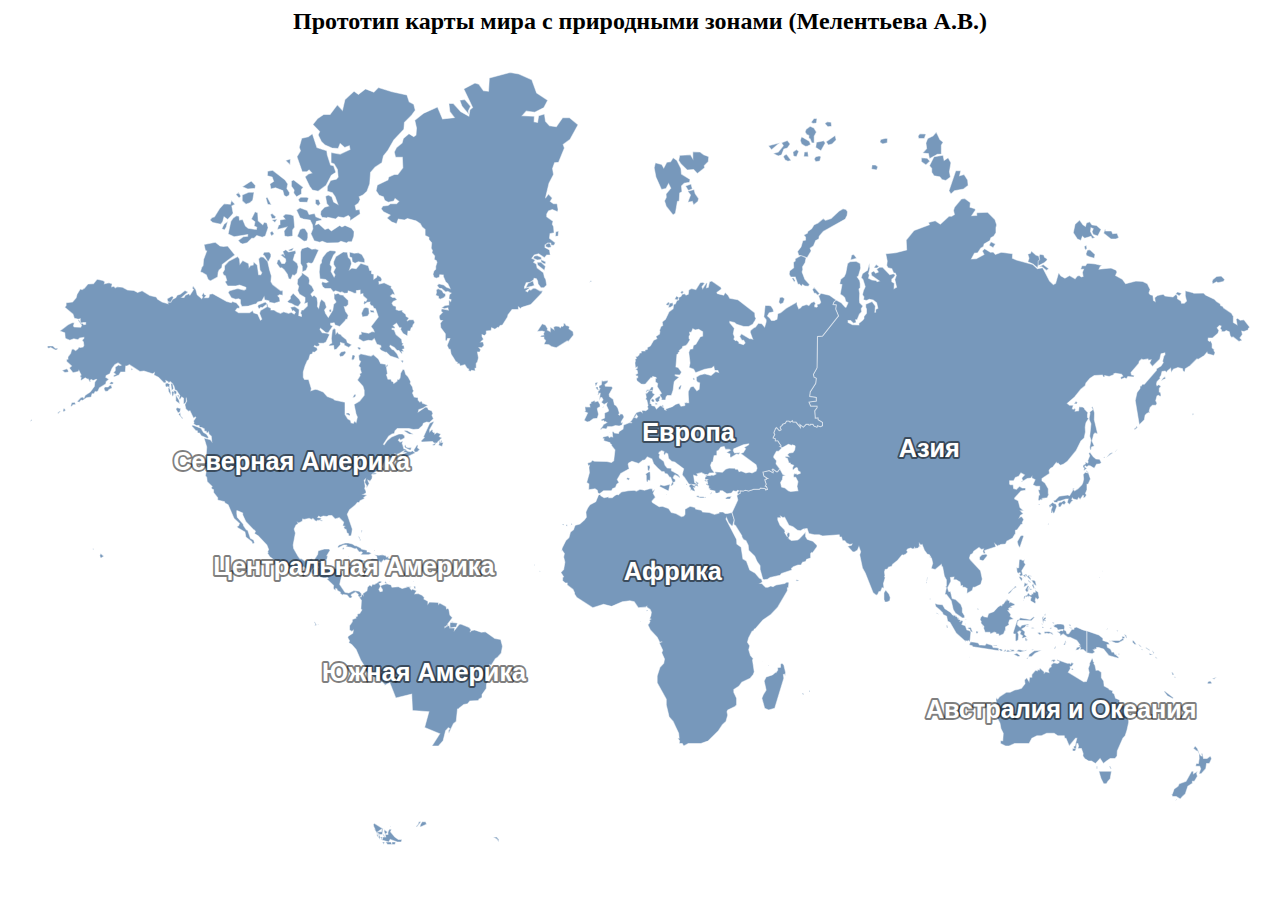
<file: map/index.html>
<html>
<head>
<meta charset="utf-8">
<title>Мелентьева А.В.</title>
</head>
<body>
    <section id="preview" class="preview section-margin-b-m">
        <h2 style="text-align: center;">Прототип карты мира с природными зонами (Мелентьева А.В.)</h2>
        <div class="preview__content">
          <div id='map-container'></div>
          <link href="map.css" rel="stylesheet">
          <script src="raphael.min.js"></script>
          <script src="settings.js"></script>
          <script src="paths.js"></script>
          <script src="map.js"></script>
          <script>
          map_cfg.mapWidth = 0;
          var map = new FlaMap(map_cfg);
          map.drawOnDomReady('map-container');
          document.addEventListener('DOMContentLoaded', function() {
    var watermarkElement = document.querySelector('path[fill="#999999"]');
    
    if (watermarkElement) {
        watermarkElement.remove();
    } else {
        console.log('Элемент с водяным знаком не найден.');
    }
});
          </script>
        </div>
      </section>
</body>
</html>
</file>
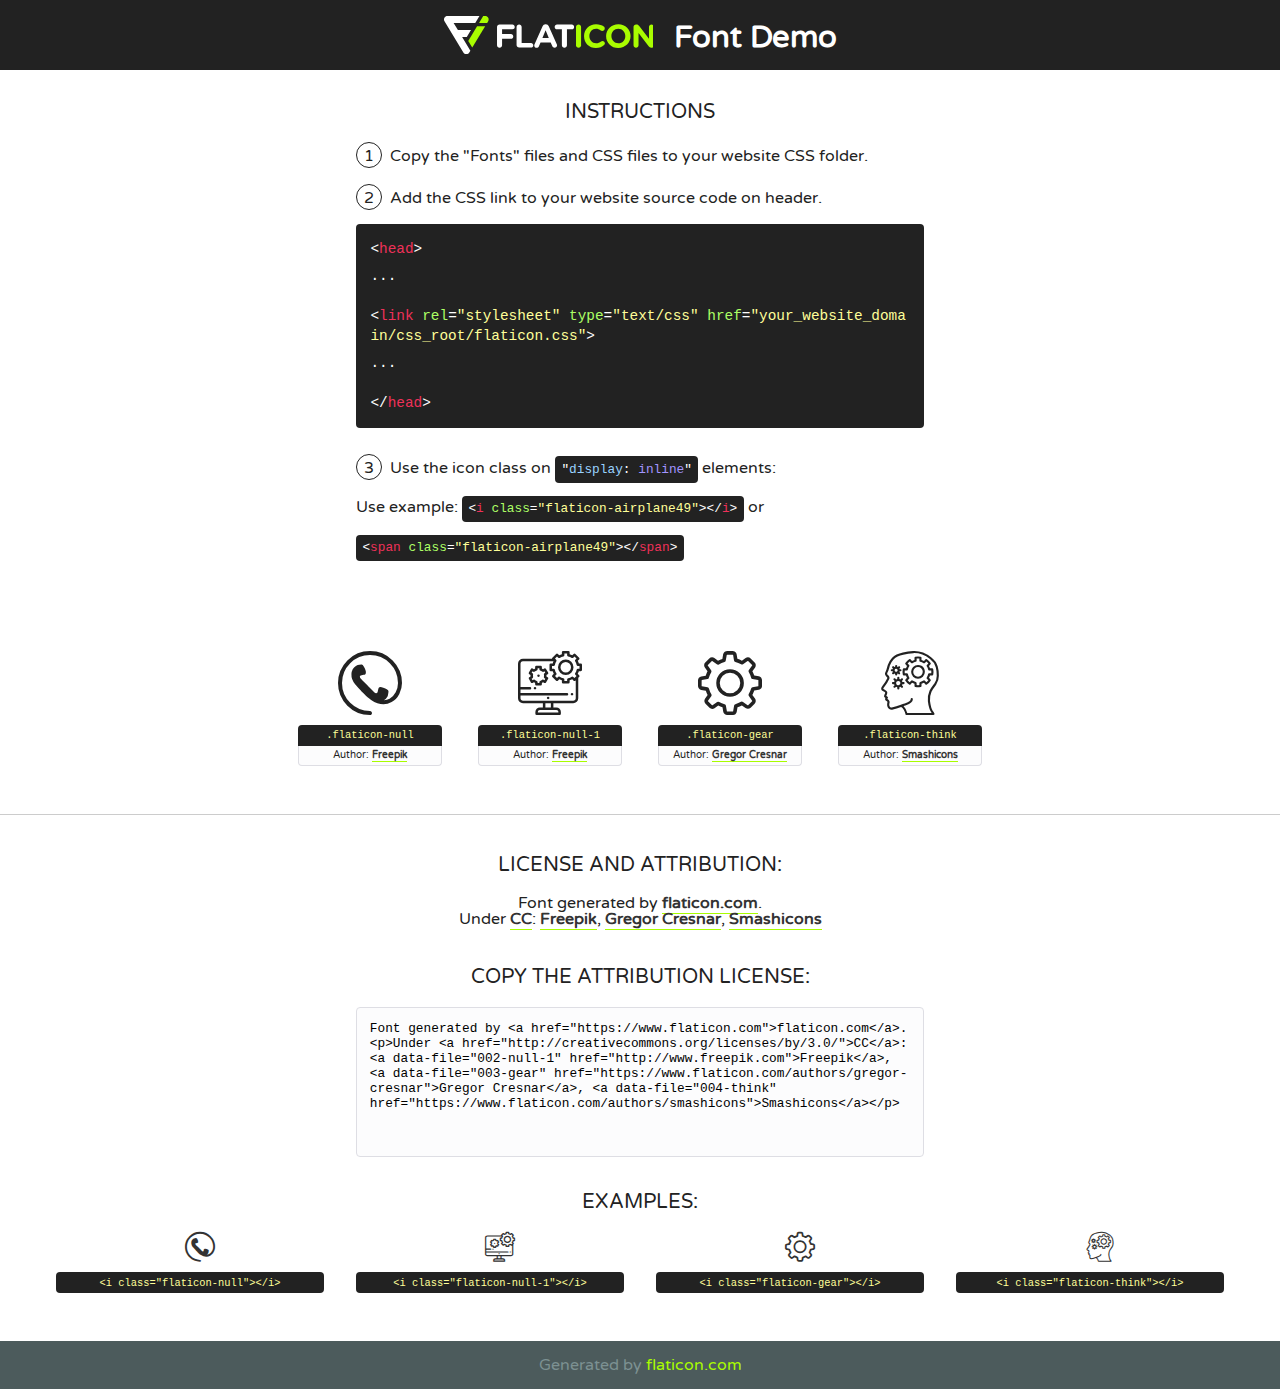
<file: assets/fonts/flaticon.html>
<!DOCTYPE html>
<!--
  Flaticon icon font: Flaticon
  Creation date: 02/06/2020 05:24
-->
<html>
<!DOCTYPE html>
<html>

<head>
    <title>Flaticon WebFont</title>
    <link href="http://fonts.googleapis.com/css?family=Varela+Round" rel="stylesheet" type="text/css" />
    <link rel="stylesheet" type="text/css" href="flaticon.css">
    <meta charset="UTF-8">
    <style>
    html, body, div, span, applet, object, iframe,
    h1, h2, h3, h4, h5, h6, p, blockquote, pre,
    a, abbr, acronym, address, big, cite, code,
    del, dfn, em, img, ins, kbd, q, s, samp,
    small, strike, strong, sub, sup, tt, var,
    b, u, i, center,
    dl, dt, dd, ol, ul, li,
    fieldset, form, label, legend,
    table, caption, tbody, tfoot, thead, tr, th, td,
    article, aside, canvas, details, embed, 
    figure, figcaption, footer, header, hgroup, 
    menu, nav, output, ruby, section, summary,
    time, mark, audio, video {
        margin: 0;
        padding: 0;
        border: 0;
        font-size: 100%;
        font: inherit;
        vertical-align: baseline;
    }
    /* HTML5 display-role reset for older browsers */
    article, aside, details, figcaption, figure, 
    footer, header, hgroup, menu, nav, section {
        display: block;
    }
    body {
        line-height: 1;
    }
    ol, ul {
        list-style: none;
    }
    blockquote, q {
        quotes: none;
    }
    blockquote:before, blockquote:after,
    q:before, q:after {
        content: '';
        content: none;
    }
    table {
        border-collapse: collapse;
        border-spacing: 0;
    }
    body {
        font-family: 'Varela Round', Helvetica, Arial, sans-serif;
        font-size: 16px;
        color: #222;
    }
    a {
        color: #333;
        border-bottom: 1px solid #a9fd00;
        font-weight: bold;
        text-decoration: none;
    }
    * {
        -moz-box-sizing: border-box;
        -webkit-box-sizing: border-box;
        box-sizing: border-box;
        margin: 0;
        padding: 0;
    }
    [class^="flaticon-"]:before, [class*=" flaticon-"]:before, [class^="flaticon-"]:after, [class*=" flaticon-"]:after {
        font-family: Flaticon;
        font-size: 30px;
        font-style: normal;
        margin-left: 20px;
        color: #333;
    }
    .wrapper {
        max-width: 600px;
        margin: auto;
        padding: 0 1em;
    }
    .title {
        font-size: 1.25em;
        text-align: center;
        margin-bottom: 1em;
        text-transform: uppercase;
    }
    header {
        text-align: center;
        background-color: #222;
        color: #fff;
        padding: 1em;
    }
    header .logo {
        width: 210px;
        height: 38px;
        display: inline-block;
        vertical-align: middle;
        margin-right: 1em;
        border: none;
    }
    header strong {
        font-size: 1.95em;
        font-weight: bold;
        vertical-align: middle;
        margin-top: 5px;
        display: inline-block;
    }
    .demo {
        margin: 2em auto;
        line-height: 1.25em;
    }
    .demo ul li {
        margin-bottom: 1em;
    }
    .demo ul li .num {
        color: #222;
        border-radius: 20px;
        display: inline-block;
        width: 26px;
        padding: 3px;
        height: 26px;
        text-align: center;
        margin-right: 0.5em;
        border: 1px solid #222;
    }
    .demo ul li code {
        background-color: #222;
        border-radius: 4px;
        padding: 0.25em 0.5em;
        display: inline-block;
        color: #fff;
        font-family: Consolas,Monaco,Lucida Console,Liberation Mono,DejaVu Sans Mono,Bitstream Vera Sans Mono,Courier New, monospace;
        font-weight: lighter;
        margin-top: 1em;
        font-size: 0.8em;
        word-break: break-all;
    }
    .demo ul li code.big {
        padding: 1em;
        font-size: 0.9em;
    }
    .demo ul li code .red {
        color: #EF3159;
    }
    .demo ul li code .green {
        color: #ACFF65;
    }
    .demo ul li code .yellow {
        color: #FFFF99;
    }
    .demo ul li code .blue {
        color: #99D3FF;
    }
    .demo ul li code .purple {
        color: #A295FF;
    }
    .demo ul li code .dots {
        margin-top: 0.5em;
        display: block;
    }
    #glyphs {
        border-bottom: 1px solid #ccc;
        padding: 2em 0;
        text-align: center;
    }
    .glyph {
        display: inline-block;
        width: 9em;
        margin: 1em;
        text-align: center;
        vertical-align: top;
        background: #FFF;
    }
    .glyph .glyph-icon {
        padding: 10px;
        display: block;
        font-family:"Flaticon";
        font-size: 64px;
        line-height: 1;
    }
    .glyph .glyph-icon:before {
        font-size: 64px;
        color: #222;
        margin-left: 0;
    }
    .class-name {
        font-size: 0.65em;
        background-color: #222;
        color: #fff;
        border-radius: 4px 4px 0 0;
        padding: 0.5em;
        color: #FFFF99;
        font-family: Consolas,Monaco,Lucida Console,Liberation Mono,DejaVu Sans Mono,Bitstream Vera Sans Mono,Courier New, monospace;
    }
    .author-name {
        font-size: 0.6em;
        background-color: #fcfcfd;
        border: 1px solid #DEDEE4;
        border-top: 0;
        border-radius: 0 0 4px 4px;
        padding: 0.5em;
    }
    .class-name:last-child {
        font-size: 10px;
        color:#888;
    }
    .class-name:last-child a {
        font-size: 10px;
        color:#555;
    }
    .class-name:last-child a:hover {
        color:#a9fd00;
    }
    .glyph > input {
        display: block;
        width: 100px;
        margin: 5px auto;
        text-align: center;
        font-size: 12px;
        cursor: text;
    }
    .glyph > input.icon-input {
        font-family:"Flaticon";
        font-size: 16px;
        margin-bottom: 10px;
    }
    .attribution .title {
        margin-top: 2em;
    }
    .attribution textarea {
        background-color: #fcfcfd;
        padding: 1em;
        border: none;
        box-shadow: none;
        border: 1px solid #DEDEE4;
        border-radius: 4px;
        resize: none;
        width: 100%;
        height: 150px;
        font-size: 0.8em;
        font-family: Consolas,Monaco,Lucida Console,Liberation Mono,DejaVu Sans Mono,Bitstream Vera Sans Mono,Courier New, monospace;
        -webkit-appearance: none;
    }
    .iconsuse {
        margin: 2em auto;
        text-align: center;
        max-width: 1200px;
    }
    .iconsuse:after {
        content: '';
        display: table;
        clear: both;
    }
    .iconsuse .image {
        float: left;
        width: 25%;
        padding: 0 1em;
    }
    .iconsuse .image p {
        margin-bottom: 1em;
    }
    .iconsuse .image span {
        display: block;
        font-size: 0.65em;
        background-color: #222;
        color: #fff;
        border-radius: 4px;
        padding: 0.5em;
        color: #FFFF99;
        margin-top: 1em;
        font-family: Consolas,Monaco,Lucida Console,Liberation Mono,DejaVu Sans Mono,Bitstream Vera Sans Mono,Courier New, monospace;
    }
    #footer {
        text-align: center;
        background-color: #4C5B5C;
        color: #7c9192;
        padding: 1em;
    }
    #footer a {
        border: none;
        color: #a9fd00;
        font-weight: normal;
    }
    @media (max-width: 960px) {
        .iconsuse .image {
            width: 50%;
        }
    }
    @media (max-width: 560px) {
        .iconsuse .image {
            width: 100%;
        }
    }
    </style>
</head>

<body class="characters-off">

    <header>
        <a href="https://www.flaticon.com" target="_blank" class="logo">
            <svg version="1.1" xmlns="http://www.w3.org/2000/svg" xmlns:xlink="http://www.w3.org/1999/xlink" xmlns:a="http://ns.adobe.com/AdobeSVGViewerExtensions/3.0/" viewBox="0 0 560.875 102.036" enable-background="new 0 0 560.875 102.036" xml:space="preserve">
                <defs>
                </defs>
                <g>
                    <g class="letters">
                        <path fill="#ffffff" d="M141.596,29.675c0-3.777,2.985-6.767,6.764-6.767h34.438c3.426,0,6.15,2.728,6.15,6.15
                        c0,3.43-2.724,6.149-6.15,6.149h-27.674v13.091h23.719c3.429,0,6.151,2.724,6.151,6.15c0,3.43-2.723,6.149-6.151,6.149h-23.719
                        v17.574c0,3.773-2.986,6.761-6.764,6.761c-3.779,0-6.764-2.989-6.764-6.761V29.675z"></path>
                        <path fill="#ffffff" d="M193.844,29.149c0-3.781,2.985-6.767,6.764-6.767c3.776,0,6.763,2.985,6.763,6.767v42.957h25.039
                        c3.426,0,6.149,2.726,6.149,6.153c0,3.425-2.723,6.15-6.149,6.15h-31.802c-3.779,0-6.764-2.986-6.764-6.768V29.149z"></path>
                        <path fill="#ffffff" d="M241.891,75.71l21.438-48.407c1.492-3.341,4.215-5.357,7.906-5.357h0.792
                        c3.686,0,6.323,2.017,7.815,5.357l21.439,48.407c0.436,0.967,0.701,1.845,0.701,2.723c0,3.602-2.809,6.501-6.414,6.501
                        c-3.161,0-5.269-1.845-6.499-4.655l-4.132-9.661h-27.059l-4.301,10.102c-1.144,2.631-3.426,4.214-6.237,4.214
                        c-3.517,0-6.24-2.81-6.24-6.325C241.1,77.64,241.451,76.677,241.891,75.71z M279.932,58.666l-8.521-20.297l-8.526,20.297H279.932
                        z"></path>
                        <path fill="#ffffff" d="M314.864,35.387H301.86c-3.429,0-6.239-2.813-6.239-6.238c0-3.429,2.811-6.24,6.239-6.24h39.533
                        c3.426,0,6.237,2.811,6.237,6.24c0,3.425-2.811,6.238-6.237,6.238h-13.001v42.785c0,3.773-2.99,6.761-6.764,6.761
                        c-3.779,0-6.764-2.989-6.764-6.761V35.387z"></path>
                        <path fill="#A9FD00" d="M352.615,29.149c0-3.781,2.985-6.767,6.767-6.767c3.774,0,6.761,2.985,6.761,6.767v49.024
                        c0,3.773-2.987,6.761-6.761,6.761c-3.781,0-6.767-2.989-6.767-6.761V29.149z"></path>
                        <path fill="#A9FD00" d="M374.132,53.836v-0.179c0-17.481,13.178-31.801,32.065-31.801c9.22,0,15.459,2.458,20.557,6.238
                        c1.402,1.054,2.637,2.985,2.637,5.357c0,3.692-2.985,6.59-6.681,6.59c-1.845,0-3.071-0.702-4.044-1.319
                        c-3.776-2.813-7.729-4.393-12.562-4.393c-10.364,0-17.831,8.611-17.831,19.154v0.173c0,10.542,7.291,19.329,17.831,19.329
                        c5.715,0,9.492-1.756,13.359-4.834c1.049-0.874,2.458-1.491,4.039-1.491c3.429,0,6.325,2.813,6.325,6.236
                        c0,2.106-1.056,3.78-2.282,4.834c-5.539,4.834-12.036,7.733-21.878,7.733C387.572,85.464,374.132,71.493,374.132,53.836z"></path>
                        <path fill="#A9FD00" d="M433.009,53.836v-0.179c0-17.481,13.79-31.801,32.766-31.801c18.981,0,32.592,14.143,32.592,31.628v0.173
                        c0,17.483-13.785,31.807-32.769,31.807C446.625,85.464,433.009,71.32,433.009,53.836z M484.224,53.836v-0.179
                        c0-10.539-7.725-19.326-18.626-19.326c-10.893,0-18.449,8.611-18.449,19.154v0.173c0,10.542,7.73,19.329,18.626,19.329
                        C476.676,72.986,484.224,64.378,484.224,53.836z"></path>
                        <path fill="#A9FD00" d="M506.233,29.321c0-3.774,2.99-6.763,6.767-6.763h1.401c3.252,0,5.183,1.583,7.029,3.953l26.093,34.265
                        V29.059c0-3.692,2.99-6.677,6.681-6.677c3.683,0,6.671,2.985,6.671,6.677v48.934c0,3.78-2.987,6.765-6.764,6.765h-0.436
                        c-3.257,0-5.188-1.581-7.034-3.953l-27.056-35.492v32.944c0,3.687-2.985,6.676-6.678,6.676c-3.683,0-6.673-2.989-6.673-6.676
                        V29.321z"></path>
                    </g>
                    <g class="insignia">
                        <path fill="#ffffff" d="M48.372,56.137h12.517l11.156-18.537H37.186L25.688,18.539h57.825L94.668,0H9.271
                        C5.925,0,2.842,1.801,1.198,4.716c-1.644,2.907-1.593,6.482,0.134,9.343l50.38,83.501c1.678,2.781,4.689,4.476,7.938,4.476
                        c3.246,0,6.257-1.695,7.935-4.476l2.898-4.804L48.372,56.137z"></path>
                        <g class="i">
                            <path fill="#A9FD00" d="M93.575,18.539h0.031v0.004l21.652,0.004l2.705-4.488c1.727-2.861,1.778-6.436,0.133-9.343
                            C116.454,1.801,113.371,0,110.026,0h-5.294L93.575,18.539z"></path>
                            <polygon fill="#A9FD00" points="88.291,27.356 64.725,66.486 75.519,84.404 109.942,27.356"></polygon>
                        </g>
                    </g>
                </g>
            </svg>
        </a>
        <strong>Font Demo</strong>
    </header>


    <section class="demo wrapper">

        <p class="title">Instructions</p>

        <ul>
            <li>
                <span class="num">1</span>Copy the "Fonts" files and CSS files to your website CSS folder.
            </li>
            <li>
                <span class="num">2</span>Add the CSS link to your website source code on header.
                <code class="big">
                    &lt;<span class="red">head</span>&gt;
                    <br/><span class="dots">...</span>
                    <br/>&lt;<span class="red">link</span> <span class="green">rel</span>=<span class="yellow">"stylesheet"</span> <span class="green">type</span>=<span class="yellow">"text/css"</span> <span class="green">href</span>=<span class="yellow">"your_website_domain/css_root/flaticon.css"</span>&gt;
                    <br/><span class="dots">...</span>
                    <br/>&lt;/<span class="red">head</span>&gt;
                </code>
            </li>

            <li>
                <p>
                    <span class="num">3</span>Use the icon class on <code>"<span class="blue">display</span>:<span class="purple"> inline</span>"</code> elements:
                    <br />
                    Use example: <code>&lt;<span class="red">i</span> <span class="green">class</span>=<span class="yellow">&quot;flaticon-airplane49&quot;</span>&gt;&lt;/<span class="red">i</span>&gt;</code> or <code>&lt;<span class="red">span</span> <span class="green">class</span>=<span class="yellow">&quot;flaticon-airplane49&quot;</span>&gt;&lt;/<span class="red">span</span>&gt;</code>
            </li>
        </ul>

    </section>




   <section id="glyphs">          
    
      
        <div class="glyph"><div class="glyph-icon flaticon-null"></div>
            <div class="class-name">.flaticon-null</div>
            <div class="author-name">Author: <a data-file="001-null" href="http://www.freepik.com">Freepik</a> </div> 
        </div>        
        
        <div class="glyph"><div class="glyph-icon flaticon-null-1"></div>
            <div class="class-name">.flaticon-null-1</div>
            <div class="author-name">Author: <a data-file="002-null-1" href="http://www.freepik.com">Freepik</a> </div> 
        </div>        
        
        <div class="glyph"><div class="glyph-icon flaticon-gear"></div>
            <div class="class-name">.flaticon-gear</div>
            <div class="author-name">Author: <a data-file="003-gear" href="https://www.flaticon.com/authors/gregor-cresnar">Gregor Cresnar</a> </div> 
        </div>        
        
        <div class="glyph"><div class="glyph-icon flaticon-think"></div>
            <div class="class-name">.flaticon-think</div>
            <div class="author-name">Author: <a data-file="004-think" href="https://www.flaticon.com/authors/smashicons">Smashicons</a> </div> 
        </div>        
        

    </section>



    <section class="attribution wrapper"   style="text-align:center;">

      <div class="title">License and attribution:</div><div class="attrDiv">Font generated by <a href="https://www.flaticon.com">flaticon.com</a>. <div><p>Under <a href="http://creativecommons.org/licenses/by/3.0/">CC</a>: <a data-file="002-null-1" href="http://www.freepik.com">Freepik</a>, <a data-file="003-gear" href="https://www.flaticon.com/authors/gregor-cresnar">Gregor Cresnar</a>, <a data-file="004-think" href="https://www.flaticon.com/authors/smashicons">Smashicons</a></p>  </div>
      </div>
      <div class="title">Copy the Attribution License:</div>

    <textarea onclick="this.focus();this.select();">Font generated by &lt;a href=&quot;https://www.flaticon.com&quot;&gt;flaticon.com&lt;/a&gt;. <p>Under <a href="http://creativecommons.org/licenses/by/3.0/">CC</a>: <a data-file="002-null-1" href="http://www.freepik.com">Freepik</a>, <a data-file="003-gear" href="https://www.flaticon.com/authors/gregor-cresnar">Gregor Cresnar</a>, <a data-file="004-think" href="https://www.flaticon.com/authors/smashicons">Smashicons</a></p>  
     </textarea>

    </section>

    <section class="iconsuse">

          <div class="title">Examples:</div>            
             
            <div class="image">
                <p>
                    <i class="glyph-icon flaticon-null"></i> 
                    <span>&lt;i class=&quot;flaticon-null&quot;&gt;&lt;/i&gt;</span>
                </p>
            </div>
            
            <div class="image">
                <p>
                    <i class="glyph-icon flaticon-null-1"></i> 
                    <span>&lt;i class=&quot;flaticon-null-1&quot;&gt;&lt;/i&gt;</span>
                </p>
            </div>
            
            <div class="image">
                <p>
                    <i class="glyph-icon flaticon-gear"></i> 
                    <span>&lt;i class=&quot;flaticon-gear&quot;&gt;&lt;/i&gt;</span>
                </p>
            </div>
            
            <div class="image">
                <p>
                    <i class="glyph-icon flaticon-think"></i> 
                    <span>&lt;i class=&quot;flaticon-think&quot;&gt;&lt;/i&gt;</span>
                </p>
            </div>
                       
        </div>
                            
    </section>

<div id="footer">
    <div>Generated by <a href="https://www.flaticon.com">flaticon.com</a>
    </div>
</div>



</body>
</html>
</file>
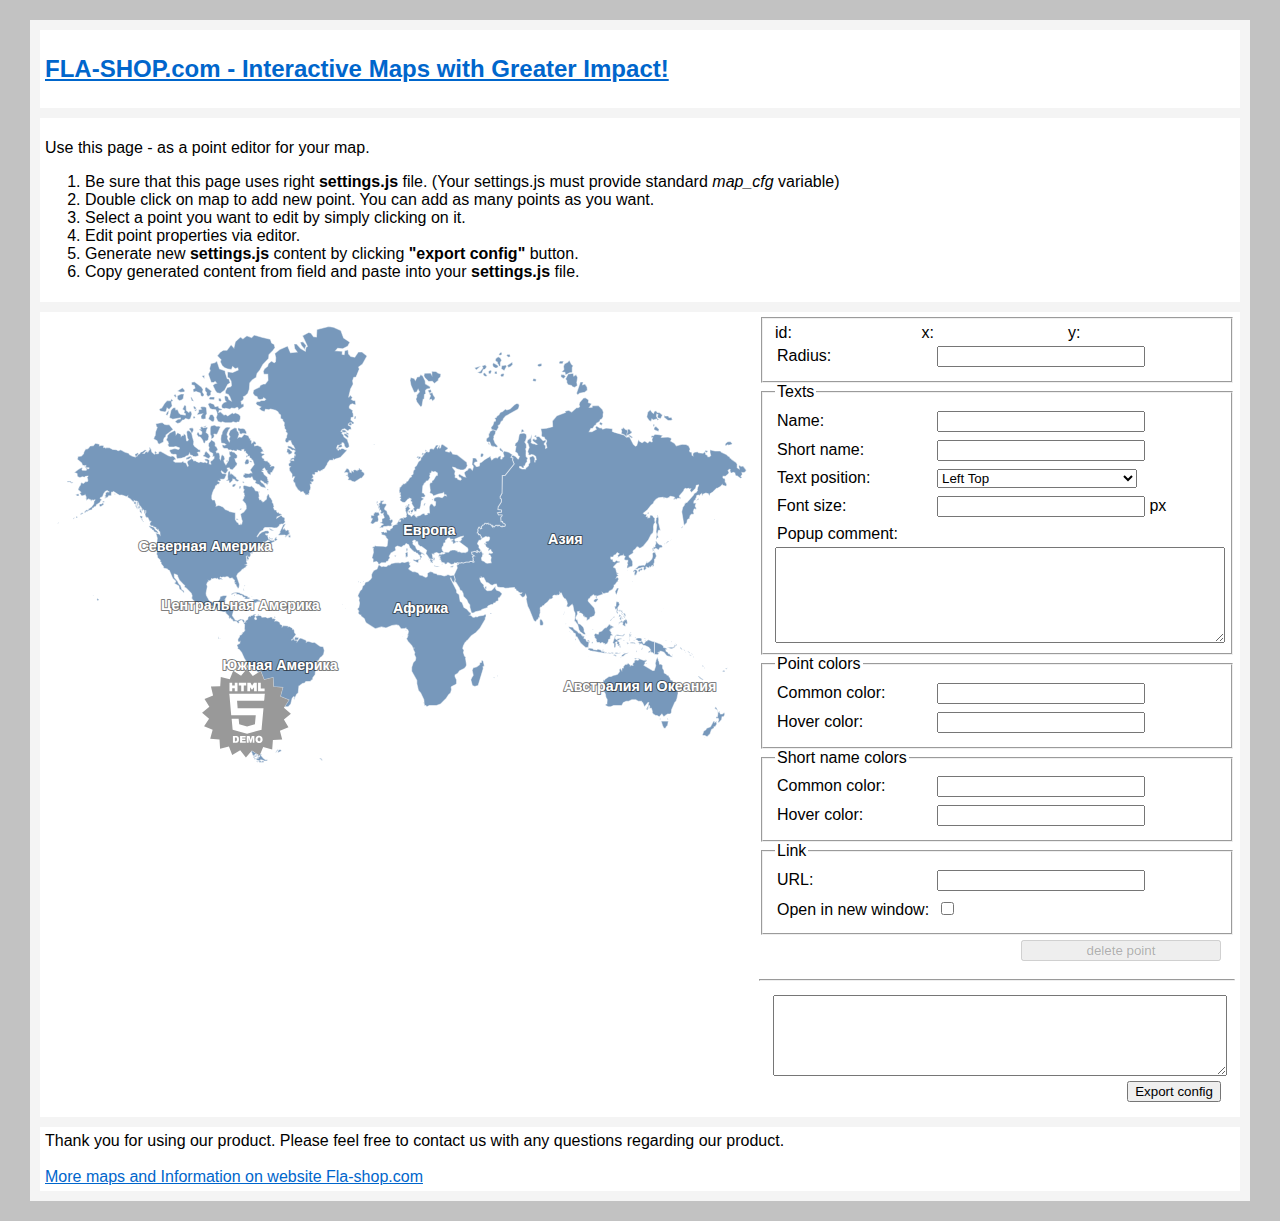
<file: map/tools/points_editor.html>
<!DOCTYPE HTML PUBLIC "-//W3C//DTD HTML 4.01 Transitional//EN"
        "http://www.w3.org/TR/html4/loose.dtd">
<html>
<head>
    <title>Points editor for HTML5 map</title>
    <meta http-equiv="content-type" content="text/html; charset=utf-8">
    <script src="../raphael.min.js" type="text/javascript"></script>
    <script src="../map.js" type="text/javascript"></script>
    <script src="../settings.js" type="text/javascript"></script>
    <script src="../paths.js" type="text/javascript"></script>
    <script src="https://code.jquery.com/jquery-1.12.0.min.js" type="text/javascript"></script>
    <script src="http://cdn.html5maps.com/3d_party/farbtastic/1.3u/farbtastic.min.js" type="text/javascript"></script>
    <link href="../map.css" rel="stylesheet" type="text/css">
    <link href="http://cdn.html5maps.com/3d_party/farbtastic/1.3u/farbtastic.css" rel="stylesheet" type="text/css">
    <style type="text/css">
        a:link { color:#06c;  text-decoration:underline; }
        a:visited { color:#06c; text-decoration:underline; }
        a:active { color:#06c; text-decoration:underline; }
        a:hover { color:#147; text-decoration:underline; }
        body { background-color: #c2c2c2; margin: 20px 30px; font-family: arial, Trebuchet MS, sans-serif; }
        #wrapp { background-color: #f4f4f4; padding: 10px; }
        #wrapp > div { background-color: white; margin-top: 10px; padding: 5px; }
        #header { padding: 10px; margin-top: 0 !important; }
        #container { float: left; width: 60%; }
        #tools { float: left; width: 40%; }
        .fm-scale { bottom: 0; }
        .fm-scale a:hover { text-decoration: none; }
        .f2 { float: left; width: 50%; }
        .f3 { float: left; width: 33%; }
        .c { clear: both; }
        label { display: inline-block; margin: 4px 2px; }
        span.title { display: inline-block; width: 160px; }
        fieldset input, fieldset select { width: 200px; }
        fieldset input[type=checkbox] {width: auto; }
        .colorpicker { margin-left: -50px; margin-top: -120px; position: absolute; z-index: 10; }
    </style>
</head>
<body>
    <div id="wrapp">
        <div id="header">
            <h2><a href="http://www.fla-shop.com">FLA-SHOP.com - Interactive Maps with Greater Impact!</a></h2>
        </div>
        <div id="instructions">
            <p>Use this page - as a point editor for your map.</p>
            <p>
                <ol>
            <li>Be sure that this page uses right <b>settings.js</b> file. (Your settings.js must provide standard <i>map_cfg</i> variable)</li>
            <li>Double click on map to add new point. You can add as many points as you want.</li>
            <li>Select a point you want to edit by simply clicking on it.</li>
            <li>Edit point properties via editor.</li>
            <li>Generate new <b>settings.js</b> content by clicking <b>"export config"</b> button.</li>
            <li>Copy generated content from field and paste into your <b>settings.js</b> file.</li>
        </ol>
            </p>
        </div>
        <div>
        <div id="container"></div>
        <div id="tools">
            <form action="">
            <fieldset>
                <div class="f3">id: <span id="pointID"></span></div>
                <div class="f3">x: <span id="pointX"></span></div>
                <div class="f3">y: <span id="pointY"></span></div><br/>
                <label><span class="title">Radius: </span><input type="number" name="pointRadius" id="pointRadius" min="1" max="15" value=""/></label>
            </fieldset>
            <fieldset>
                <legend>Texts</legend>
                <label><span class="title">Name: </span><input type="text" name="pointName" id="pointName" value=""/></label>
                <label><span class="title">Short name: </span><input type="text" name="pointShortname" id="pointShortname" value="" /></label>

                <label><span class="title">Text position: </span><select name="pointTextPos" id="pointTextPos">
                    <option value="left-top">Left Top</option>
                    <option value="left-middle">Left Middle</option>
                    <option value="left-bottom">Left Bottom</option>
                    <option value="middle-top">Center Top</option>
                    <option value="middle-middle">Center Middle</option>
                    <option value="middle-bottom">Center Bottom</option>
                    <option value="right-top">Right Top</option>
                    <option value="right-middle">Right Middle</option>
                    <option value="right-bottom">Right Bottom</option>
                </select></label>
                <label><span class="title">Font size: </span><input type="number" name="pointFS" id="pointFS" min="3" max="20"s/> px</label>
                <br/>
                <label for="pointComment">Popup comment: </label>
                <textarea rows="6" cols="10" style="width: 100%" id="pointComment"></textarea>
            </fieldset>
            <fieldset>
                <legend>Point colors</legend>
                <label><span class="title">Common color: </span><input class="color colorSimple" type="text" name="pointColor" id="pointColor" value="" style="background-color: white"  /><div class="colorpicker"></div></label>
                <label><span class="title">Hover color: </span><input class="color colorOver" type="text" name="pointColorOver" id="pointColorOver" value="" style="background-color: white"  /><div class="colorpicker"></div></label>
            </fieldset>
            <fieldset>
                <legend>Short name colors</legend>
                <label><span class="title">Common color: </span><input class="color colorSimple" type="text" name="pointNameColor" id="pointNameColor" value="" style="background-color: white"  /><div class="colorpicker"></div></label>
                <label><span class="title">Hover color: </span><input class="color colorOver" type="text" name="pointNameColorOver" id="pointNameColorOver" value="" style="background-color: white"  /><div class="colorpicker"></div></label>
            </fieldset>
            <fieldset>
                <legend>Link</legend>
                <label><span class="title">URL: </span><input type="text" name="pointLink" id="pointLink"  /></label>
                <label><span class="title">Open in new window: </span><input type="checkbox" name="pointLinkNW" id="pointLinkNW"  /></label>
            </fieldset>
            <fieldset style="border: none;">
                <input type="button" value="delete point" onclick="deletePoint()" style="float: right">
            </fieldset>
            <hr>
            </form>

            <fieldset style="border: none">
                <textarea rows="5" cols="10" style="width: 100%" id="exportResult"></textarea>
                <button type="button" onclick="clearSelection(); $('#exportResult').val(exportConfig());"  style="float: right; margin-top: 5px">Export config</button>
            </fieldset>
        </div>
        <div class="c"></div>
        </div>
        <div id="footer">
            Thank you for using our product.  Please feel free to contact us with any questions regarding our product.
            <br>
            <br>
            <a href="http://www.fla-shop.com">More maps and Information on website Fla-shop.com</a>
        </div>
    </div>
<script type="text/javascript">
    var toOverride = {
        mapWidth: 0,
        shadowAllow: false,
        zoomEnable: false,
        ignoreLinks: true
    };
    var toStore = {};
    for (var p in toOverride) if (toOverride.hasOwnProperty(p)) {
        toStore[p] = map_cfg[p];
        map_cfg[p] = toOverride[p];
    }
    if ( ! map_cfg.points)
        map_cfg.points = {};
    var map = new FlaMap(map_cfg);
    var pX = $('#pointX');
    var pY = $('#pointY');
    var pID = $('#pointID');
    var pN = $('#pointName');
    var pSN = $('#pointShortname');
    var pC  = $('#pointColor');
    var pCO = $('#pointColorOver');
    var pNC  = $('#pointNameColor');
    var pNCO = $('#pointNameColorOver');
    var pR   = $('#pointRadius');
    var pTP  = $('#pointTextPos');
    var pCmt = $('#pointComment');
    var pFS  = $('#pointFS');
    var pU = $('#pointLink');
    var pUNW = $('#pointLinkNW');

    var slctd = null;
    function clearSelection() {
        $('form')[0].reset();
        $('form input.color').css('backgroundColor', '');
        pY.html('');
        pX.html('');
        pID.html('');
        $('form input[type=button]').attr('disabled', 'disabled');
        map.setPointAttr(slctd, {
            'borderColor':null,
            'borderColorOver': null
        });
        slctd = null;
    }
    function selectPoint(pid) {
        pX.html(map.fetchPointAttr(pid, 'x'));
        pY.html(map.fetchPointAttr(pid, 'y'));
        pID.html(pid);
        slctd = pid;
        var pos = map.fetchPointAttr(pid, 'textPos');
        pR.val(map.fetchPointAttr(pid, 'radius'));
        pN.val(map.fetchPointAttr(pid, 'name'));
        pSN.val(map.fetchPointAttr(pid, 'shortname'));
        pCmt.val(map.fetchPointAttr(pid, 'comment'));
        pTP.val(pos ? pos : 'right-middle');
        pC.val(map.fetchPointAttr(pid, 'color')).css('backgroundColor', pC.val());
        pCO.val(map.fetchPointAttr(pid, 'colorOver')).css('backgroundColor', pCO.val());
        pNC.val(map.fetchPointAttr(pid, 'nameColor')).css('backgroundColor', pNC.val());
        pNCO.val(map.fetchPointAttr(pid, 'nameColorOver')).css('backgroundColor', pNCO.val());
        pFS.val(parseInt(map.fetchPointAttr(pid, 'nameFontSize')));
        pU.val(map.fetchPointAttr(pid, 'link'));
        pUNW.prop('checked', map.fetchPointAttr(pid, 'isNewWindow') ? 'checked' : false);
        $('form input[type=button]').attr('disabled', false);
    }

    map.drawOnDomReady('container', function() {
        map.on('dblclick', function(ev, sid, map){
            var p = map.addPoint(ev.onMapX, ev.onMapY);
            clearSelection();
            selectPoint(p);
        });
        map.on('click', function(ev, sid, map){
            if (slctd != sid) {
                applyChanges();
                clearSelection();
                if (sid && map.mapConfig.points[sid]) {
                    selectPoint(sid);
                }
            }
        });
        var lastX = 0, lastY = 0, is_moving = false;
        map.on('mousedown', function(ev, sid, map) { if (sid && map.mapConfig.points[sid]) {
            if (ev.which == 1) {
                lastX = ev.onMapX;
                lastY = ev.onMapY;
                is_moving = sid;
                ev.stopPropagation();
            }
        } });
        map.on('mouseup', function(ev, sid, map) {
            lastX = 0;
            lastY = 0;
            is_moving = false;
        });
        map.on('mousemove', function(ev, sid, map) {
            if (is_moving) {
                var dx = ev.onMapX - lastX,
                    dy = ev.onMapY - lastY;
                map.setPointAttr(is_moving, {
                    x: map.fetchPointAttr(is_moving, 'x')+dx,
                    y: map.fetchPointAttr(is_moving, 'y')+dy
                });
                lastX = ev.onMapX;
                lastY = ev.onMapY;
                if (is_moving === slctd) {
                    pX.html(map.fetchPointAttr(is_moving, 'x'));
                    pY.html(map.fetchPointAttr(is_moving, 'y'));
                }
                ev.stopPropagation();
            }
        });
        clearSelection();
        $('form fieldset input, form fieldset select, form fieldset textarea')
                .on('change', applyChanges)
                .on('blur', applyChanges);
    });

    function applyChanges() {
        if (slctd) {
            var cfg = {
                name: pN.val(),
                shortname: pSN.val(),
                comment: pCmt.val(),
                textPos: pTP.val(),
                color: pC.val() ? pC.val() : null,
                colorOver: pCO.val() ? pCO.val() : null,
                nameColor: pNC.val() ? pNC.val() : null,
                nameColorOver: pNCO.val() ? pNCO.val() : null,
                link: pU.val() ? pU.val() : null,
                isNewWindow: pU.val() ? (pUNW.prop('checked') ? true : false) : null
            };
            if (parseFloat(pR.val()))
                cfg.radius = parseFloat(pR.val());
            if (parseInt(pFS.val()))
                cfg.nameFontSize = parseInt(pFS.val())+'px';
            else
                cfg.nameFontSize = null;
            map.setPointAttr(slctd, cfg);
        }
    }

    function deletePoint() {
        if (slctd) {
            var n = map.fetchPointAttr(slctd, 'name');
            if ( ! confirm("Are you sure, that you want to delete point %s?".replace('%s', n ? n+' ('+slctd+')' : slctd)))
                return;
            map.deletePoint(slctd);
            clearSelection();
        }
    }

    function exportConfig() {
        if ( ! JSON)
            return 'This browser doesn\'t support JSON serialization API';
        var r = {}, p = null;
        for (p in map_cfg) if (map_cfg.hasOwnProperty(p)) {
            r[p] = map.mapConfig[p];
        }
        for (p in toStore) if (toStore.hasOwnProperty(p)) {
            r[p] = toStore[p];
        }
        return 'var map_cfg = '+JSON.stringify(r, null, 4);
    }

    $('.color~.colorpicker').each(function(){
        var me = this;

        $(this).farbtastic(function(color){
            var textColor = this.hsl[2] > 0.5 ? '#000' : '#fff';

            $(me).prev().css({
                background: color,
                color: textColor
            }).val(color);

        });

        $.farbtastic(this).setColor($(this).prev().val());

        $($(this).prev()[0]).bind('change', function(){
            $.farbtastic(me).setColor(this.value);
        });

        $(this).hide();
        $(this).prev().bind('focus', function(){
            $(this).next().fadeIn();
        });
        $(this).prev().bind('blur', function(){
            $(this).next().fadeOut();
        });
    });
    setInterval(function() {
        if (slctd) {
            var c = map.fetchPointAttr(slctd, 'borderColor');
            map.setPointAttr(slctd, {
                'borderColor': c == 'red' ? null : 'red',
                'borderColorOver': c == 'red' ? null : 'red'
            });
        }
    }, 500)
</script>
</body>
</html>
</file>
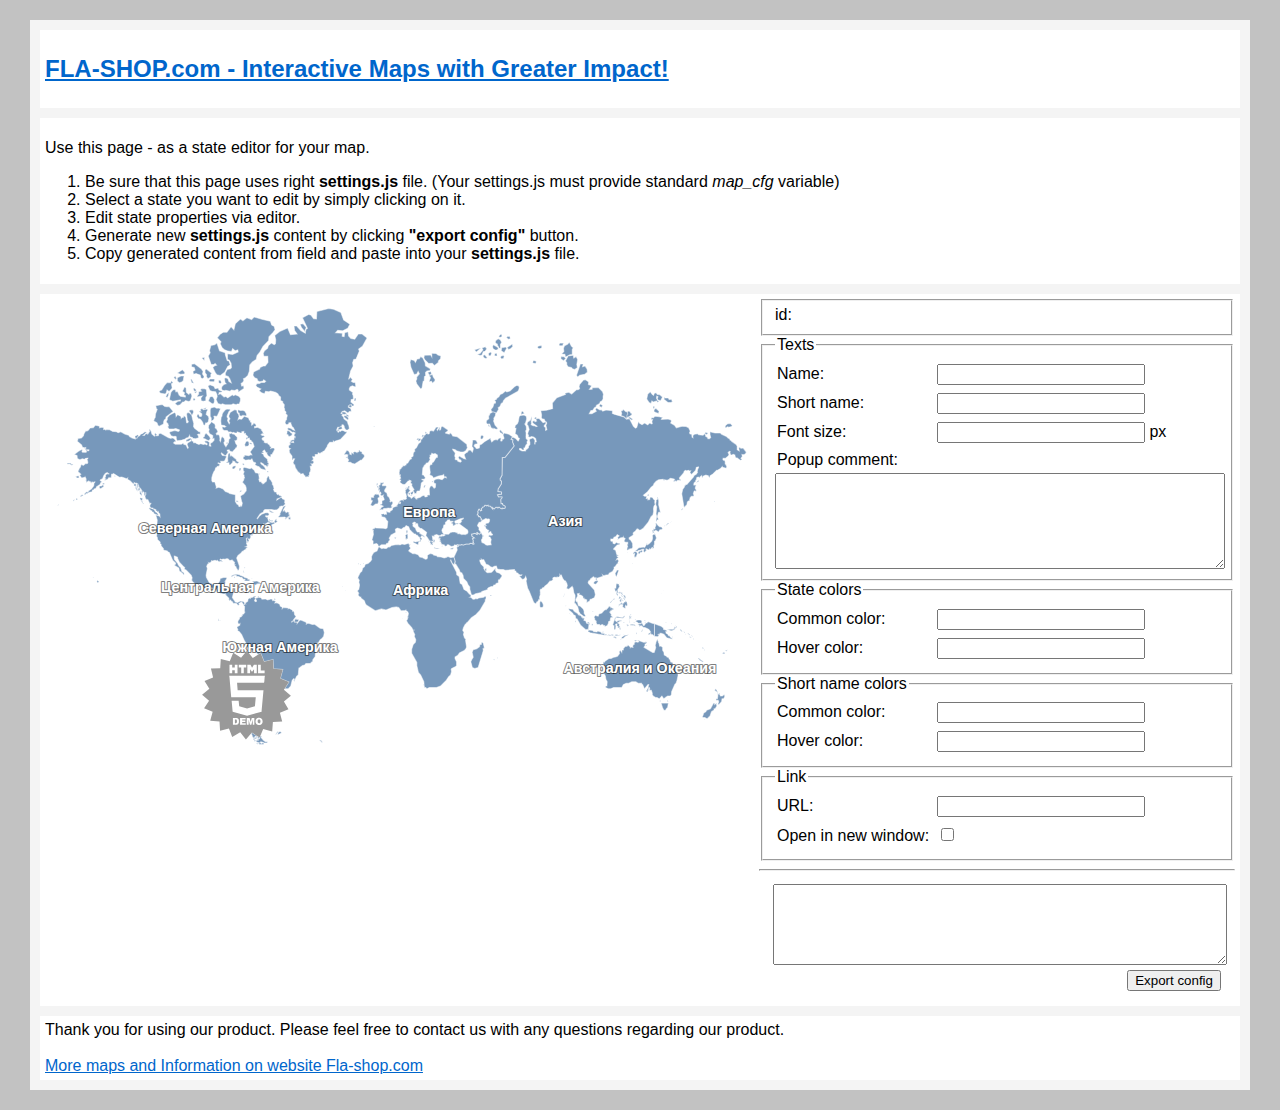
<file: map/tools/states_editor.html>
<!DOCTYPE HTML PUBLIC "-//W3C//DTD HTML 4.01 Transitional//EN"
        "http://www.w3.org/TR/html4/loose.dtd">
<html>
<head>
    <title>States editor for HTML5 map</title>
    <meta http-equiv="content-type" content="text/html; charset=utf-8">
    <script src="../raphael.min.js" type="text/javascript"></script>
    <script src="../map.js" type="text/javascript"></script>
    <script src="../settings.js" type="text/javascript"></script>
    <script src="../paths.js" type="text/javascript"></script>
    <script src="https://code.jquery.com/jquery-1.12.0.min.js" type="text/javascript"></script>
    <script src="http://cdn.html5maps.com/3d_party/farbtastic/1.3u/farbtastic.min.js" type="text/javascript"></script>
    <link href="../map.css" rel="stylesheet" type="text/css">
    <link href="http://cdn.html5maps.com/3d_party/farbtastic/1.3u/farbtastic.css" rel="stylesheet" type="text/css">
    <style type="text/css">
        a:link { color:#06c;  text-decoration:underline; }
        a:visited { color:#06c; text-decoration:underline; }
        a:active { color:#06c; text-decoration:underline; }
        a:hover { color:#147; text-decoration:underline; }
        body { background-color: #c2c2c2; margin: 20px 30px; font-family: arial, Trebuchet MS, sans-serif; }
        #wrapp { background-color: #f4f4f4; padding: 10px; }
        #wrapp > div { background-color: white; margin-top: 10px; padding: 5px; }
        #header { padding: 10px; margin-top: 0 !important; }
        #container { float: left; width: 60%; }
        #tools { float: left; width: 40%; }
        .fm-scale { bottom: 0; }
        .fm-scale a:hover { text-decoration: none; }
        .f2 { float: left; width: 50%; }
        .f3 { float: left; width: 33%; }
        .c { clear: both; }
        label { display: inline-block; margin: 4px 2px; }
        span.title { display: inline-block; width: 160px; }
        fieldset input, fieldset select { width: 200px; }
        fieldset input[type=checkbox] {width: auto; }
        .colorpicker { margin-left: -50px; margin-top: -120px; position: absolute; z-index: 10; }
    </style>
</head>
<body>
<div id="wrapp">
    <div id="header">
        <h2><a href="http://www.fla-shop.com">FLA-SHOP.com - Interactive Maps with Greater Impact!</a></h2>
    </div>
    <div id="instructions">
        <p>Use this page - as a state editor for your map.</p>
        <p>
        <ol>
            <li>Be sure that this page uses right <b>settings.js</b> file. (Your settings.js must provide standard <i>map_cfg</i> variable)</li>
            <li>Select a state you want to edit by simply clicking on it.</li>
            <li>Edit state properties via editor.</li>
            <li>Generate new <b>settings.js</b> content by clicking <b>"export config"</b> button.</li>
            <li>Copy generated content from field and paste into your <b>settings.js</b> file.</li>
        </ol>
        </p>
    </div>
    <div>
        <div id="container"></div>
        <div id="tools">
            <form action="">
                <fieldset>
                    <div>id: <span id="stateID"></span></div>
                </fieldset>
                <fieldset>
                    <legend>Texts</legend>
                    <label><span class="title">Name: </span><input type="text" name="stateName" id="stateName" value=""/></label>
                    <label><span class="title">Short name: </span><input type="text" name="stateShortname" id="stateShortname" value="" /></label>

                    <label><span class="title">Font size: </span><input type="number" name="stateFS" id="stateFS" min="3" max="20"s/> px</label>
                    <br/>
                    <label for="stateComment">Popup comment: </label>
                    <textarea rows="6" cols="10" style="width: 100%" id="stateComment"></textarea>
                </fieldset>
                <fieldset>
                    <legend>State colors</legend>
                    <label><span class="title">Common color: </span><input class="color colorSimple" type="text" name="stateColor" id="stateColor" value="" style="background-color: white"  /><div class="colorpicker"></div></label>
                    <label><span class="title">Hover color: </span><input class="color colorOver" type="text" name="stateColorOver" id="stateColorOver" value="" style="background-color: white"  /><div class="colorpicker"></div></label>
                </fieldset>
                <fieldset>
                    <legend>Short name colors</legend>
                    <label><span class="title">Common color: </span><input class="color colorSimple" type="text" name="stateNameColor" id="stateNameColor" value="" style="background-color: white"  /><div class="colorpicker"></div></label>
                    <label><span class="title">Hover color: </span><input class="color colorOver" type="text" name="stateNameColorOver" id="stateNameColorOver" value="" style="background-color: white"  /><div class="colorpicker"></div></label>
                </fieldset>
                <fieldset>
                    <legend>Link</legend>
                    <label><span class="title">URL: </span><input type="text" name="stateLink" id="stateLink"  /></label>
                    <label><span class="title">Open in new window: </span><input type="checkbox" name="stateLinkNW" id="stateLinkNW"  /></label>
                </fieldset>
                <hr>
            </form>

            <fieldset style="border: none">
                <textarea rows="5" cols="10" style="width: 100%" id="exportResult"></textarea>
                <button type="button" onclick="clearSelection(); $('#exportResult').val(exportConfig());"  style="float: right; margin-top: 5px">Export config</button>
            </fieldset>
        </div>
        <div class="c"></div>
    </div>
    <div id="footer">
        Thank you for using our product.  Please feel free to contact us with any questions regarding our product.
        <br>
        <br>
        <a href="http://www.fla-shop.com">More maps and Information on website Fla-shop.com</a>
    </div>
</div>
<script type="text/javascript">
    var toOverride = {
        mapWidth: 0,
        shadowAllow: false,
        zoomEnable: false,
        ignoreLinks: true
    };
    var toStore = {};
    for (var p in toOverride) if (toOverride.hasOwnProperty(p)) {
        toStore[p] = map_cfg[p];
        map_cfg[p] = toOverride[p];
    }
    var map = new FlaMap(map_cfg);
    var sID = $('#stateID');
    var sN = $('#stateName');
    var sSN = $('#stateShortname');
    var sC  = $('#stateColor');
    var sCO = $('#stateColorOver');
    var sNC  = $('#stateNameColor');
    var sNCO = $('#stateNameColorOver');
    var sCmt = $('#stateComment');
    var sFS  = $('#stateFS');
    var sU = $('#stateLink');
    var sUNW = $('#stateLinkNW');

    var slctd = null;
    function clearSelection() {
        $('form')[0].reset();
        $('form input.color').css('backgroundColor', '');
        sID.html('');
        $('form input[type=button]').attr('disabled', 'disabled');
        map.setStateAttr(slctd, {
            'borderColor':null,
            'borderColorOver': null
        });
        slctd = null;
    }
    function selectState(sid) {
        sID.html(sid);
        slctd = sid;
        sN.val(map.fetchStateAttr(sid, 'name'));
        sSN.val(map.fetchStateAttr(sid, 'shortname'));
        sCmt.val(map.fetchStateAttr(sid, 'comment'));
        sC.val(map.fetchStateAttr(sid, 'color')).css('backgroundColor', sC.val());
        sCO.val(map.fetchStateAttr(sid, 'colorOver')).css('backgroundColor', sCO.val());
        sNC.val(map.fetchStateAttr(sid, 'nameColor')).css('backgroundColor', sNC.val());
        sNCO.val(map.fetchStateAttr(sid, 'nameColorOver')).css('backgroundColor', sNCO.val());
        sFS.val(parseInt(map.fetchStateAttr(sid, 'nameFontSize')));
        sU.val(map.fetchStateAttr(sid, 'link'));
        sUNW.prop('checked', map.fetchStateAttr(sid, 'isNewWindow') ? 'checked' : false);
        $('form input[type=button]').attr('disabled', false);
    }

    map.drawOnDomReady('container', function(){
        map.on('click', function(ev, sid, map){
            if (slctd != sid) {
                applyChanges();
                clearSelection();
                if (sid && map.mapConfig.map_data[sid]) {
                    selectState(sid);
                }
            }
        });

        clearSelection();
        $('form fieldset input, form fieldset select, form fieldset textarea')
                .on('change', applyChanges)
                .on('blur', applyChanges);
    });

    function applyChanges() {
        if (slctd) {
            var cfg = {
                name: sN.val(),
                shortname: sSN.val(),
                comment: sCmt.val(),
                color: sC.val() ? sC.val() : null,
                colorOver: sCO.val() ? sCO.val() : null,
                nameColor: sNC.val() ? sNC.val() : null,
                nameColorOver: sNCO.val() ? sNCO.val() : null,
                link: sU.val() ? sU.val() : null,
                isNewWindow: sU.val() ? (sUNW.prop('checked') ? true : false) : null
            };
            if (parseInt(sFS.val()))
                cfg.nameFontSize = parseInt(sFS.val())+'px';
            else
                cfg.nameFontSize = null;
            map.setStateAttr(slctd, cfg);
        }
    }

    function exportConfig() {
        if ( ! JSON)
            return 'This browser doesn\'t support JSON serialization API';
        var r = {}, p = null;
        for (p in map_cfg) if (map_cfg.hasOwnProperty(p)) {
            r[p] = map.mapConfig[p];
        }
        for (p in toStore) if (toStore.hasOwnProperty(p)) {
            r[p] = toStore[p];
        }
        return 'var map_cfg = '+JSON.stringify(r, null, 4);
    }

    $('.color~.colorpicker').each(function(){
        var me = this;

        $(this).farbtastic(function(color){
            var textColor = this.hsl[2] > 0.5 ? '#000' : '#fff';

            $(me).prev().css({
                background: color,
                color: textColor
            }).val(color);

        });

        $.farbtastic(this).setColor($(this).prev().val());

        $($(this).prev()[0]).bind('change', function(){
            $.farbtastic(me).setColor(this.value);
        });

        $(this).hide();
        $(this).prev().bind('focus', function(){
            $(this).next().fadeIn();
        });
        $(this).prev().bind('blur', function(){
            $(this).next().fadeOut();
        });
    });
    setInterval(function() {
        if (slctd) {
            var c = map.fetchStateAttr(slctd, 'borderColor');
            map.setStateAttr(slctd, {
                'borderColor': c == 'red' ? null : 'red',
                'borderColorOver': c == 'red' ? null : 'red'
            });
        }
    }, 500)
</script>
</body>
</html>
</file>
<file: map/map.css>
.fm-map-container svg {
	z-index: 1;
	-webkit-user-select: none; /* webkit (safari, chrome) browsers */
	-moz-user-select: none; /* mozilla browsers */
	-khtml-user-select: none; /* webkit (konqueror) browsers */
	-ms-user-select: none; /* IE10+ */
}
.fm-tooltip {
	display: none;
	position: absolute;
	z-index: 3;
	min-width: 200px;
}
.fm-tooltip-image {
	white-space: nowrap;
}
.fm-tooltip-image img {
	max-width: none;
}
.fm-tooltip-comment {
	font-size: 11px;
	font-family: arial;
	color: #000000;
}
.fm-tooltip-frame {
	background-color: #fff;
	border: 2px solid #bbb;
	border-radius: 10px;
	padding: 5px;
	opacity: .99;
	max-width: 350px;
	min-width: 200px;
	border-collapse: separate;
	margin-bottom: 0 !important;
	line-height: 1.4;
	vertical-align: top;
	table-layout: auto;
}
.fm-tooltip-frame td {
	background-color:inherit;
	border: none;
	padding: 5px;
	vertical-align: top;
	margin: 0;
}
.fm-tooltip-name {
 	color: #000;
	text-shadow: -1px 0 white, 0 1px white, 1px 0 white, 0 -1px white;
 	font-size: 20px;
	font-weight:bold;
	padding: 5px;
	font-family: arial;
	line-height: 1;
}
.fm-tooltip-x {
	color: #444;
	font: 12px/100% arial, sans-serif;
	position: relative;
	text-decoration: none;
	text-shadow: 0 1px 0 #fff;
	z-index: 5;
	visibility: hidden;
	cursor: pointer;
	margin: -5px -5px 5px 5px;
	border-bottom: none !important;
	float: right;
}
.fm-tooltip-x img {
	width: 12px !important;
	padding:0 !important;
	margin:0 !important;
	border:0 !important; 
}
.fm-tooltip-x.fm-frozen-x {
	visibility: visible;
}
.fm-tooltip-x.fm-mobile-x {
	visibility: visible;
}

.fm-scale {
	float: left;
	position: absolute;
	left: 0px;
	bottom: 0px;
	z-index: 2;
	margin: 10px;
	-webkit-user-select: none; /* webkit (safari, chrome) browsers */
	-moz-user-select: none; /* mozilla browsers */
	-khtml-user-select: none; /* webkit (konqueror) browsers */
	-ms-user-select: none; /* IE10+ */
}
.fm-scale div {
	float: left;
}
.fm-scale a {
	display: block;
	float: left;
	font-size: 31px;
	font-weight: bold;
	line-height: 38px;
	text-align: center;
	cursor: pointer;
	color: #333;
	width: 41px;
	height: 37px;
	padding-top: 1px;
	border: 1px solid #e8e8e8;
	border-bottom: 1px solid #bbb;
	text-decoration: none;
	margin-right: 3px;
	border-radius: 2px;
	background: #fff;
}
.fm-scale a:hover {
	color: #186ba3;
}
.fm-scale a.fm-inactive {
	cursor: default;
	color: #cdcdcd;
}
.fm-scale-display {
	clear: both;
	position: relative;
	left: 0px;
	z-index: 10;
	width: 100%;
	height: 1px;
	bottom: 0px;
	margin-bottom: 5px;
	background-color: #e8e8e8;
}
.fm-scale-display div {
	background-color: #237cbd;
	height: 1px;
	-webkit-transition: width ease-in-out .2s;
	transition: width ease-in-out .2s;
}

.fm-scale-buttons {
	clear: both;
}

.fm-no-events {
    pointer-events: none;
}

@media (max-width: 768px) {
	.fm-mobile-fixed .fm-tooltip-frame {
		max-width: 100%;
		width: 100%;
	}
	.fm-mobile-fixed .fm-tooltip-comment {
		width: 100%;
	}
	.fm-scale a { 
		width: 31px;
		height: 27px;
		font-size: 21px;
		line-height: 28px;
	}
}
</file>
<file: assets/fonts/flaticon.css>
/*
  	Flaticon icon font: Flaticon
  	Creation date: 02/06/2020 05:24
  	*/

@font-face {
  font-family: "Flaticon";
  src: url("./Flaticon.eot");
  src: url("./Flaticon.eot?#iefix") format("embedded-opentype"),
       url("./Flaticon.woff2") format("woff2"),
       url("./Flaticon.woff") format("woff"),
       url("./Flaticon.ttf") format("truetype"),
       url("./Flaticon.svg#Flaticon") format("svg");
  font-weight: normal;
  font-style: normal;
}

@media screen and (-webkit-min-device-pixel-ratio:0) {
  @font-face {
    font-family: "Flaticon";
    src: url("./Flaticon.svg#Flaticon") format("svg");
  }
}

[class^="flaticon-"]:before, [class*=" flaticon-"]:before,
[class^="flaticon-"]:after, [class*=" flaticon-"]:after {   
  font-family: Flaticon;
        font-size: 20px;
font-style: normal;
margin-left: 20px;
}

.flaticon-null:before { content: "\f100"; }
.flaticon-null-1:before { content: "\f101"; }
.flaticon-gear:before { content: "\f102"; }
.flaticon-think:before { content: "\f103"; }
</file>
